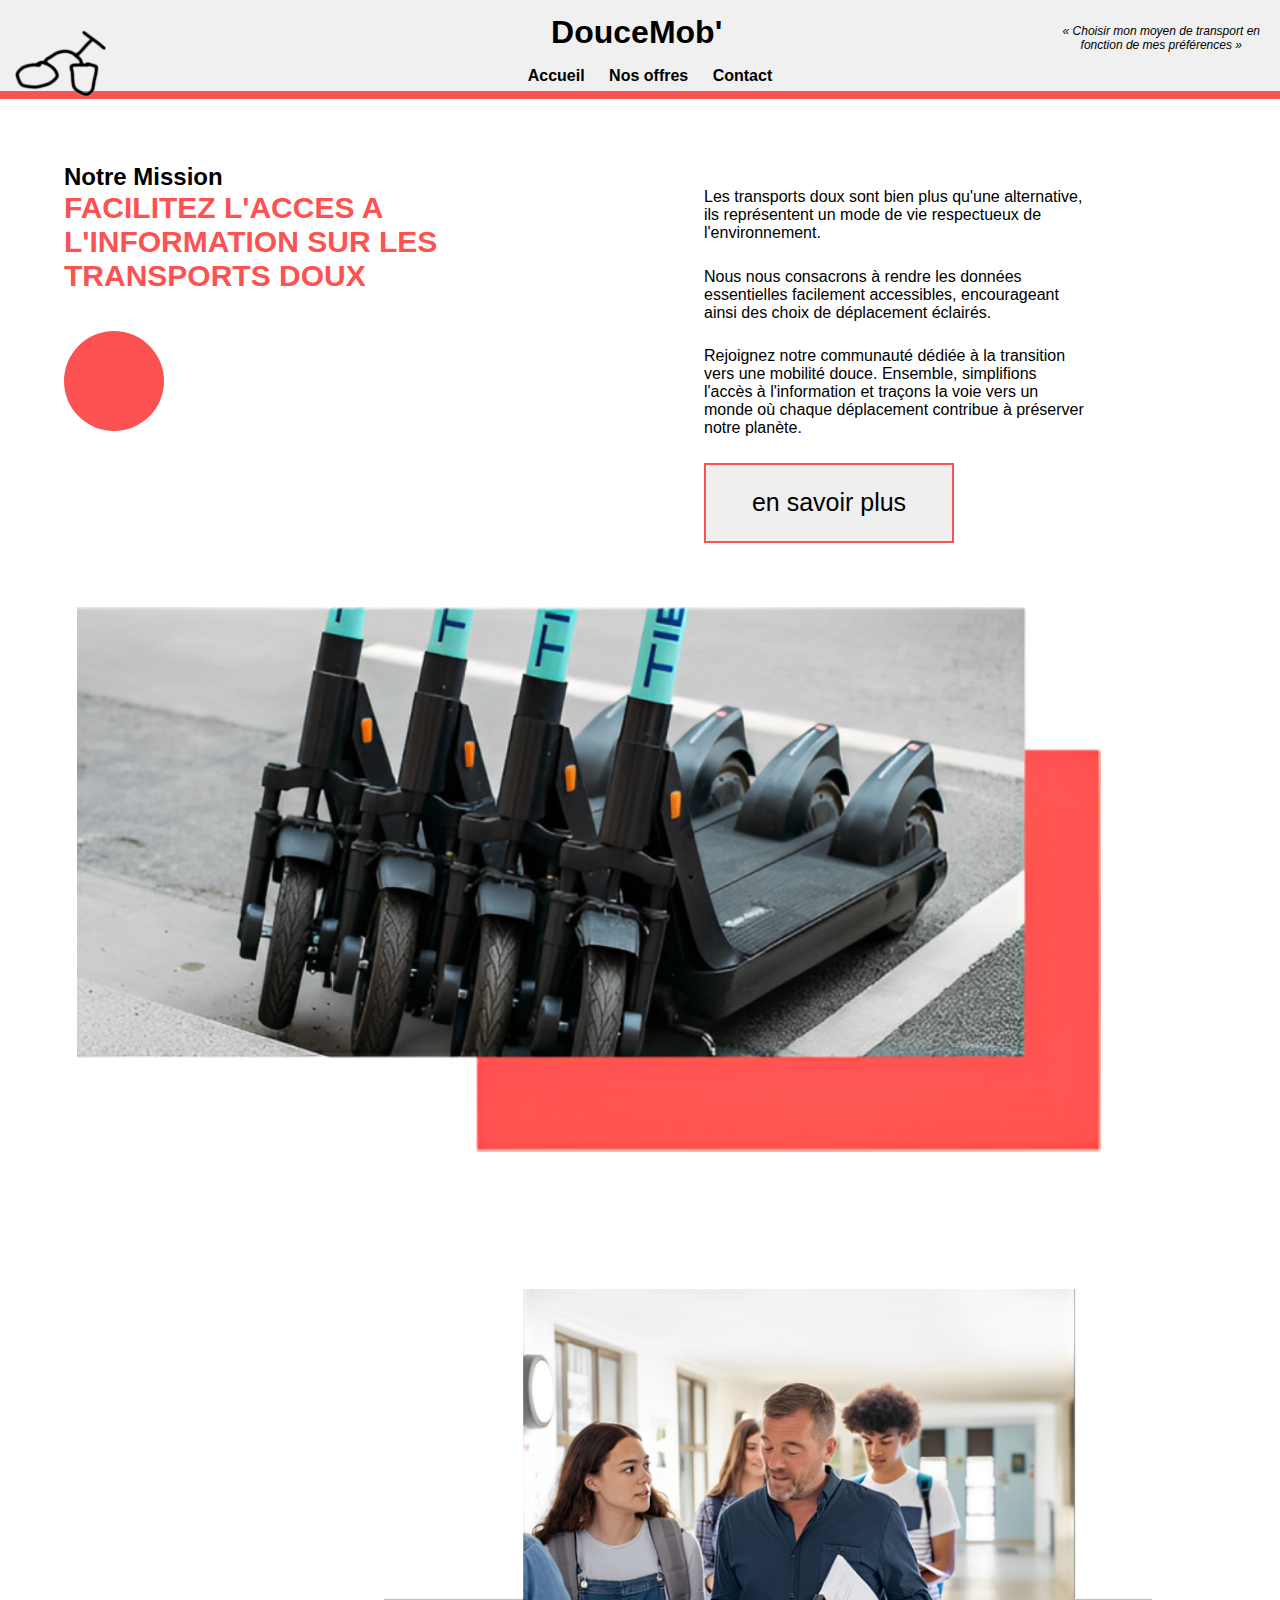
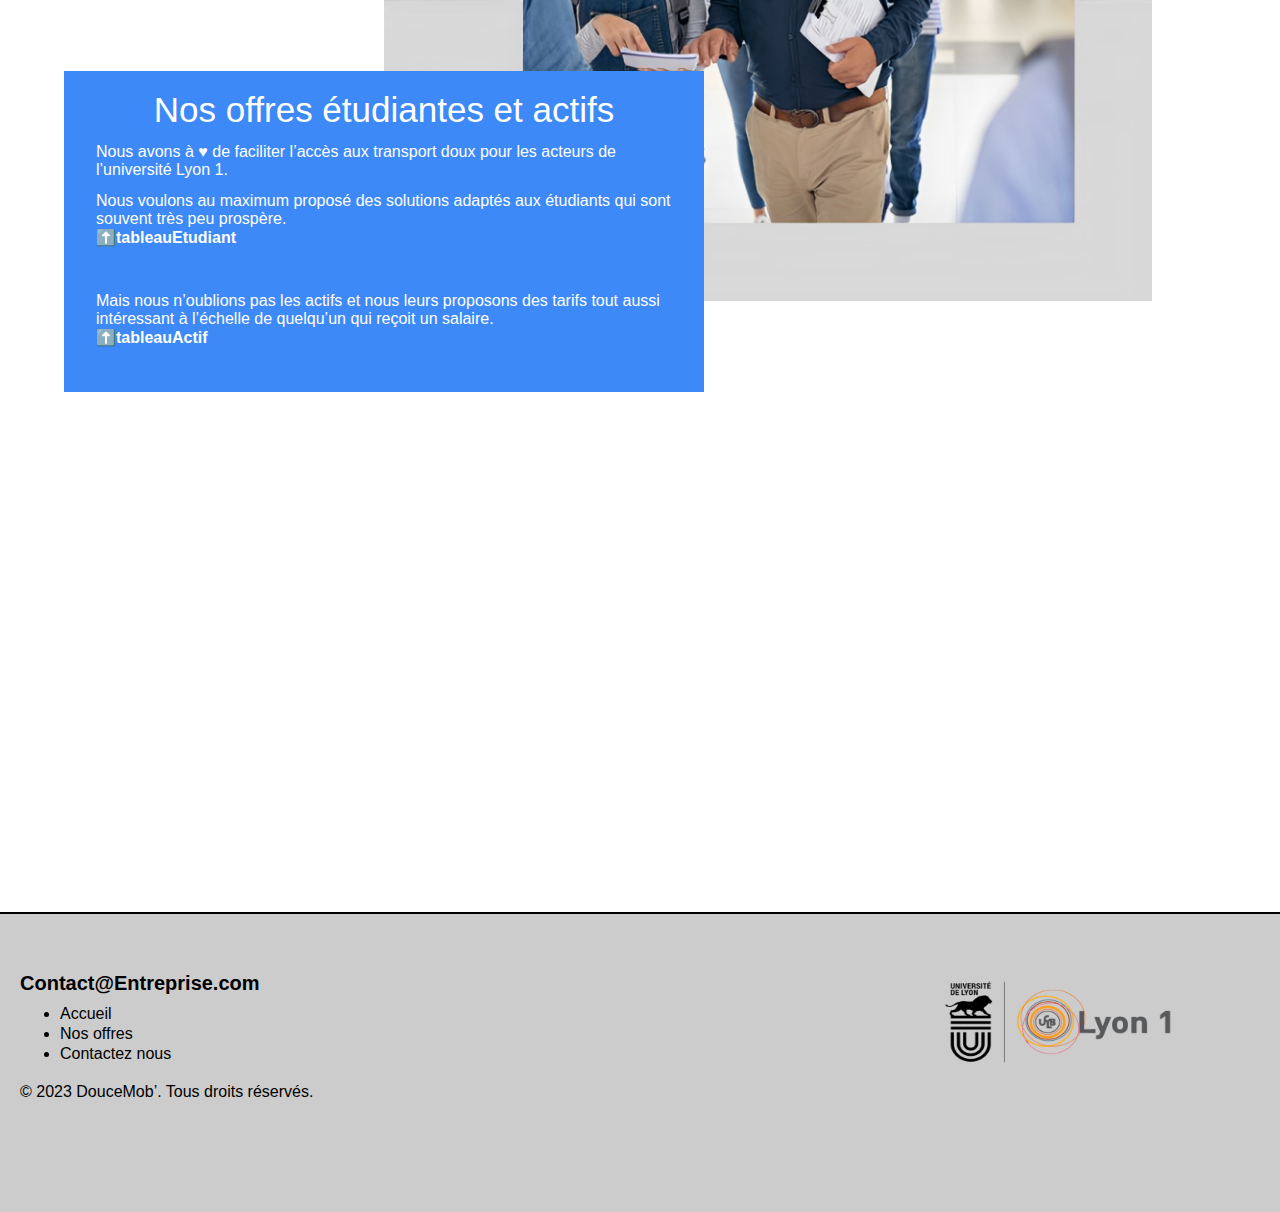
<file: offres.html>
<!DOCTYPE html>
<html lang="fr">
<head>
    <meta charset="UTF-8">
    <meta name="viewport" content="width=device-width, initial-scale=1.0">
    <link href='https://unpkg.com/boxicons@2.1.4/css/boxicons.min.css' rel='stylesheet'>
    <link rel="stylesheet" href="https://fonts.googleapis.com/css2?family=Material+Symbols+Outlined:opsz,wght,FILL,GRAD@20..48,100..700,0..1,-50..200" />
    <link rel="stylesheet" href="offres.css">
    <title>Nos offres</title>
</head>
<body id="top">
    <header>
        <nav>
            <div class="navbar-computer">
                <div class="top-header">
                    <a href="index.html"><img id="logoRect" src="./assets/logDM.png" alt="logoRect"></a>
                    <h1>DouceMob'</h1>
                    <p>&laquo; Choisir mon moyen de transport en <br> fonction de mes préférences &raquo;</p>
                </div>
                <div class="header-center-bottom">
                    <ul>
                        <li class="Accueil"><a href="/">Accueil</a></li>
                        <li class="Offres"><a href="offres.html">Nos offres</a>
                            <ul class="dropdown offres">
                                <li><a href="">Etudiant (17-25 ans)</a></li>
                               <li class="divider"></li>
                                <li><a href="">Employés Lyon 1 et autres</a></li>
                                <li class="divider"></li>
                                <li><h3>Nos services:</h3></li>
                                <li class="velo"><a href="offres.html#velov">Vélo</a></li>
                                <li class="trotti"><a href="offres.html#trottinette">Trottinette</a></li>
                                <li class="Segway"><a href="offres.html#segway">Segway</a></li>
                                <li class="divider"></li> 
                            </ul>
                        </li>
                        <li class="Contact" ><a href="contact.html">Contact</a></li>
                    </ul>
                </div>
            </div>
            <div class="navbar-mobile">
                <input type="checkbox" name="checkbox-nav" id="checknav"><label for="checknav"><span class="material-symbols-outlined">menu</span><img id="logoRect" src="./assets/logDM.png" alt="logoRect"></label>
                <div class="header-center-bottom">
                    <ul>
                        <li class="Accueil"><a href="/">🏠Accueil</a></li>
                        <li class="Offres"><a href="offres.html">🌟Nos offres</a></li>
                        <li class="Contact" ><a href="contact.html">📧Contact</a></li>
                    </ul>
                </div>
            </div>
            <hr>
        </nav>
    </header>
    <main>
        <div class="intro1">
            <div class="flex-container-intro1">
                <div class="left-container-intro1">
                    <h2>Notre Mission</h2>
                    <p>FACILITEZ L'ACCES A L'INFORMATION SUR LES TRANSPORTS DOUX</p>
                    <div class="cercle">
                        <p>cercle</p>
                    </div>
                </div>
                <div class="right-container">
                    <p>
                        Les transports doux sont bien plus qu'une alternative, ils représentent un mode de vie respectueux de l'environnement. 
                        <br>
                    </p>
                    <p>
                        Nous nous consacrons à rendre les données essentielles facilement accessibles, encourageant ainsi des choix de déplacement éclairés.
                        <br>
                    </p>
                    <p>
                        Rejoignez notre communauté dédiée à la transition vers une mobilité douce. Ensemble, simplifions l'accès à l'information et traçons la voie vers un monde où chaque déplacement contribue à préserver notre planète.
                        <br>
                    </p>
                    <button>en savoir plus</button>
                </div>
            </div>
            <div class="img-mission">
                <img src="./assets/section1.png" alt="image représentant des Trottinette" id="section1-img">
            </div>
        </div>
        <div class="possibilités">
          <!--  <h2>Les possibilités</h2>
            <hr>-->
        </div>



        <div class="section-offres">
            <img src="./assets/actif.png" alt="etudiant et professeur">
            <div class="offres-blabla">
                <h3>Nos offres étudiantes et actifs</h3>
                <p>
                    Nous avons à ♥ de faciliter l’accès aux transport
                    doux pour les acteurs de l’université Lyon 1.
                </p>    
                <p>    
                    Nous voulons au maximum proposé des solutions
                    adaptés aux étudiants qui sont souvent très peu
                    prospère.
                </p>
                <details>
                    <summary>tableauEtudiant</summary>
                    <table>
                        <tr>
                            <th id="execption"></th>
                            <th>Offre à l'unité</th>
                            <th>durée (min)</th>
                            <th>offres à l'année(17-25 ans)</th>
                        </tr>
                        <tr>
                            <td>velo'v</td>
                            <td>TCL</td>
                            <td>segway</td>
                            <td>TIER</td>
                        </tr>
                        <tr>
                            <td>1.80€</td>
                            <td>2.00€</td>
                            <td>7.00€</td>
                            <td>1€ + 0.20€</td>
                        </tr>
                        <tr>
                            <td>30</td>
                            <td>1h</td>
                            <td>1h</td>
                            <td>∞</td>
                        </tr>
                        <tr>
                            <td>16.5€</td>
                            <td>250€</td>
                            <td>450€</td>
                            <td>(4.99€ mensuel) soit 59.88€</td>
                        </tr>
                    </table>
                </details>
                <p>
                    Mais nous n’oublions pas les actifs et nous leurs
                    proposons des tarifs tout aussi intéressant à
                    l’échelle de quelqu’un qui reçoit un salaire. 
                </p>
                <details>
                    <summary>tableauActif</summary>
                    <table>
                        <tr>
                            <th id="execption"></th>
                            <th>Offre à l'unité</th>
                            <th>durée (min)</th>
                            <th>offres à l'année(17-25 ans)</th>
                        </tr>
                        <tr>
                            <td>velo'v</td>
                            <td>TCL</td>
                            <td>segway</td>
                            <td>TIER</td>
                        </tr>
                        <tr>
                            <td>1.80€</td>
                            <td>2.00€</td>
                            <td>7.00€</td>
                            <td>1€ + 0.20€</td>
                        </tr>
                        <tr>
                            <td>30</td>
                            <td>1h</td>
                            <td>1h</td>
                            <td>∞</td>
                        </tr>
                        <tr>
                            <td>25€</td>
                            <td>852.8€</td>
                            <td>528€</td>
                            <td>(4.99€ mensuel) soit 59.88€</td>
                        </tr>
                    </table>
                </details>
            </div>
        </div>
    </main>
    <footer>
        <br>
        <div class="flex-container-footer">
            <section>
                <h2>Contact@Entreprise.com</h2>
                <ul>
                    <li><a href="index.html">Accueil</a></li>                    
                    <li><a href="offres.html#top">Nos offres</a></li>                    
                    <li><a href="contact.html">Contactez nous</a></li>
                </ul>
                <br>
                <p>© 2023 DouceMob’. Tous droits réservés.</p>
            </section>
            <img id="footer-logo" src="./assets/Lyon1.png" alt="logo">
        </div>
    </footer>
</body>
</html>
</file>
<file: offres.css>
/* Format ordinateur */
@media (min-width: 500px) {
    *{
        font-family: 'Gill Sans', 'Gill Sans MT', Calibri, 'Trebuchet MS', sans-serif;
        box-sizing: border-box;
        resize: none;   
        top: 0;
        margin: 0; 
    }

    body {
        font-family: Arial, sans-serif;
    }

    /*header BAR*/
    nav {
        background-color: #f0f0f0;
        width: 100%;
        top: 0;
        position: relative;
        z-index: 1;
    }
    
    .navbar-mobile{
        display: none;
    }

    .top-header {
        display: flex;
        justify-content: space-between;
        align-items: center;
        height: 100%;
    }

    .top-header a {
        margin-top: 2%;
        margin-left: 1%;
        width: 70px;
        height: 40px;
        cursor: pointer;
        text-decoration: none;
    }

    .top-header #logoRectComputer{
        width: 70px;
        height: 40px;
        cursor: pointer;
    }

    .top-header h1{
        font-weight: bold;
        margin-left: 10%;
    }

    .top-header p {
        text-align: center;
        font-style: italic;
        font-size: 12px;
        margin-right: 20px;
        margin-top: 10px;
    }

    .header-center-bottom {
        display: flex;
        align-items: center;
        justify-content: center;
        height: 20px;
        background-color: #f0f0f0;
        padding: 10px;
        padding-bottom: 15px;
    }

    .header-center-bottom li {
        display: inline-block;
        margin-right: 20px;
        font-weight: bold;
        position: relative; 
    }

    .header-center-bottom li a {
        text-decoration: none;
        color: black;
        position: relative;
    }

    .header-center-bottom li a::before {
        content: "";
        position: absolute;
        width: 100%;
        height: 2px;
        bottom: 0;
        left: 0;
        background-color: #FC5252;
        visibility: hidden;
        transform: scaleX(0);
        transition: transform 0.4s ease-in-out;
    }

    .header-center-bottom li a:hover::before {
        visibility: visible;
        transform: scaleX(1);
    }

    .divider {
        height: 2px; 
        background-color: #000; 
        margin-bottom: 0;
        margin-top: 10px;
        width: 95%;
    }

    .dropdown.offres {
        position: absolute;
        width: 200px;
        height: 280px;
        top: 22px; 
        opacity: 0;
        visibility: hidden;
        padding: 10px;
        border: 1px solid #ccc;
        z-index: 1; 
        background: #fff; 
        transition: 0.3s ease-in-out;
    }

    .header-center-bottom li:hover .dropdown.offres {
        opacity: 1;
        visibility: visible;
    }

    .dropdown.offres li {
        display: block;
        margin-top: 10px;
    }

    .dropdown.offres li a {
        color: black;
        font-weight: normal;
    }

    .dropdown.offres li h3 {
        text-align: center;
    }

    .dropdown.offres li a::after {
        content: url(./assets/rightArrow.png); /*Pour le moment, on utilise une fleche*/
        margin-left: 5px;
    }

    .header-center-bottom .dropdown.offres li a::before, .header-center-bottom .dropdown.services li a::before {
        transition: none; 
        text-decoration: none;
    }
    
    header hr {
        border-style: solid none;
        border-color: #FC5252;
        border-width: 4px;
        height: 6px;
    }

    /*MAIN SECTION*/
    main {
        background-color: #fff;
        margin-top: 60px;
    }

    .intro1 {
        width: 100%;
        margin-bottom: 7%;
    }

    .intro1 .flex-container-intro1 {
        display: flex;
        flex-direction: row;
        justify-content: space-between;
        margin-top: 5%;
        margin-bottom: 5%;
    }
    
    .intro1 .left-container-intro1 {
        width: 30%;
        margin-left: 5%;
    }

    .intro1 .left-container-intro1 h1 {
        font-size: 40px;
        margin-bottom: 10px;
        font-weight: lighter;
    }

    .intro1 .left-container-intro1 p {
        font-size: 30px;
        margin-bottom: 10px;
        font-weight: bold;
        color: #FC5252;
    } 

    .intro1 .flex-container-intro1 .left-container-intro1 .cercle {
        margin-top: 10%;
        height: 100px;
        width: 100px;
        border-radius: 50%;
        background-color: #FC5252;
    }

    .intro1 .flex-container-intro1 .left-container-intro1 .cercle p {
        display: none;
    }

    .intro1 .flex-container-intro1  .right-container {
        width: 40%;
        margin-right: 5%;
    }

    .intro1 .flex-container-intro1  .right-container p {
        margin-top: 5%;
        width: 75%;
    }

    .intro1 .flex-container-intro1  .right-container button {
        margin-top: 5%;
        border: #FC5252 2px solid;
        height: 80px;
        width: 250px;
        font-size: 25px;
    }

    .intro1 .flex-container-intro1  .right-container button:hover {
        background-color: #FC5252;
        color: #fff;
    }

    .intro1 .img-mission {
        width: 100%;
        display: flex;
        justify-content: center;
        align-items: center;
    }

    .intro1 .img-mission img {
        width: 80vw;
        margin-right: 8%;
    }

    .section-offres{
        display: flex;
        flex-direction: column;
        justify-content: center;
        align-items: center;
        height: 80vh;
        width: 100%;
        margin-bottom: 20%;
    }

    .section-offres img {
        margin-left: 20%;
        width: 60vw;
    }

    .section-offres .offres-blabla{
        background-color: #3D89F8;
        width: 50vw;
        color: #fff;
        margin-right: 40%;
        margin-top: -18%;
    }

    .section-offres .offres-blabla h3{
        font-size: 35px;
        font-weight: lighter;
        text-align: center;
        margin-top: 3%;
    }

    .section-offres .offres-blabla p {
        padding-left: 5%;
        padding-right: 4%;
        margin-top: 2%;
    }

    .section-offres .offres-blabla details {
        padding-left: 5%;
        padding-right: 4%;
        margin-bottom: 5vh;
    }

    .section-offres .offres-blabla table {
        width: 100%;
        border-collapse: collapse;
        margin-top: 10px;
    }
    
    .section-offres .offres-blabla th, td {
        border: 1px solid #eee;
        padding: 8px;
        text-align: left;
    }
    
    .section-offres .offres-blabla th {
        background-color: #9ac2ff;
    }

    .section-offres .offres-blabla #execption {
        background-color: #3D89F8;
        border: none;
    }
    
    .section-offres .offres-blabla summary {
        cursor: pointer;
        font-weight: bold;
        list-style-type: "⬆️";
    }

    .section-offres .offres-blabla details[open] summary{
        list-style-type: "⬇️";
    }

    .possibilities {
        display: flex;
        flex-direction: column;
        justify-content: center;
        align-items: center;
    }

    .possibilities>div {
        display: flex;
        justify-content: space-around;
        align-items: center;
        padding: 5%;
    }

    .possibilities img {
        width: 40vw;
        height: 20vh;
        height: auto;
        border-radius: 10px;
    }

    .possibilities .tier {
        width: 95vw;
        height: 80vh;
        border: 5px solid #FC5252;
        background: url(./assets/trotinnette.gif) no-repeat center center;
        background-size: cover;
    }

    .possibilities .tier-text h3 {
        font-size: 25px;
    }

    .possibilities .tier-text p {
        font-size: 12px;
        max-height: 280px;
    }

    .possibilities>div>div {
        background: #D9D9D9;
        box-shadow: 5px 5px 5px 5px rgba(0, 0, 0, 0.25);
        width: 25%;
        height: auto;
        display: flex;
        flex-direction: column;
        padding: 1.5%;
    }

    .possibilities p {
        color: #414447;
        text-align: center;
        font-family: 'Inter', sans-serif;
        font-size: 12px;
        line-height: 1.6;
        letter-spacing: 0.5px;
    }

    .possibilities h2 {
        font-family: 'Gill Sans', 'Gill Sans MT', Calibri, 'Trebuchet MS', sans-serif;
        font-size: 40px;
        color: #080808;
        transition: all 0.4s ease 0s;
        text-align: center;
    }

    .possibilities h3 {
        font-family: 'Gill Sans', 'Gill Sans MT', Calibri, 'Trebuchet MS', sans-serif;
        font-size: 30px;
        font-weight: 900;
        color: #080808;
        text-align: left;
        color: #FC5252;
    }

    .possibilities hr {
        border: 4px solid #FC5252;
        width: 20%;
        margin: 0 auto;
        margin-top: 1%;
    }
    .possibilities a {
        text-decoration: none;
    }

    /*FOOTER*/
    footer {
        background-color: #ccc; 
        border-top: 2px solid #000;
        bottom: 0;
        left: 0;
        width: 100vw;
        height: 300px;
        color: #000;
        padding: 20px;
        position: relative;
    }

    footer ul li {
        margin: 2px 0;
    }

    footer ul li a {
        text-decoration: none;
        color: #000;
    }

    footer ul li a:hover {
        text-decoration: underline;
        color: #fff;
    }

    .flex-container-footer {
        display: flex;
        position: relative;   
        padding-top: 20px;
    }

    .flex-container-footer h2 {
        font-size: 20px;
        margin-bottom: 10px;
    }

    #footer-logo {
        width: 250px;
        height: 150px;
        margin: 0 auto;
        margin-left: 50%;
        margin-top: -2%;
    }
}






@media(max-width: 930px){
    #footer-logo {
        display: none;
    }
}





@media(max-width: 490px){
    *{
        top: 0;
        margin: 0;
        font-family: 'Gill Sans', 'Gill Sans MT', Calibri, 'Trebuchet MS', sans-serif;
        box-sizing: border-box;
        outline: none;
    }
    
    body {
        font-family: Arial, sans-serif;
    }
    
    /*header BAR*/
    nav {
        background-color: #f0f0f0;
        width: 100%;
        top: 0;
        position: relative;
        z-index: 1;
    }

    .navbar-computer{
        display: none;
    }

    .navbar-mobile img {
        height: 30px;
        margin-left: 40%;
    }

    /*Permet de cacher et d'afficher le menu burger*/
    .header-center-bottom {
        display: none;
    }
    
    #checknav{
        display: none;
        margin-bottom: 5%;
    }

    #checknav:checked ~ .header-center-bottom {
        display: block;
    }
    
    .header-center-bottom ul {
        margin-top: 3%;
        margin-bottom: 3%;
        margin-right: 14%;
        display: flex;
        flex-direction: row;
        justify-content: space-between;
    }
    
    .header-center-bottom li {
        list-style: none;
    }
    
    .header-center-bottom li a {
        text-decoration: none;
        color: black;
        position: relative;
        display: table;
    }

    .header-center-bottom li a:hover {
        text-decoration: underline;
        color: #fff;
    }
    
    header hr {
        border-style: solid none;
        border-color: #FC5252;
        border-width: 4px;
        height: 6px;
    }
    
    /*MAIN SECTION*/
    main {
        background-color: #fff;
        margin-top: 60px;
    }

    .intro1 {
        width: 100%;
    }

    .intro1 .flex-container-intro1 {
        display: flex;
        flex-direction: column;
        margin-top: 5%;
        margin-bottom: 5%;
    }
    
    .intro1 .left-container-intro1 {
        width: 100%;
    }

    .intro1 .left-container-intro1 h2 {
        font-size: 25px;
        margin-bottom: 10px;
        font-weight: lighter;
        text-align: left;
        width: 80%;
        margin-left: 10%;
    }

    .intro1 .left-container-intro1 p {
        font-size: 25px;
        margin-bottom: 10px;
        font-weight: bold;
        color: #FC5252;
        text-align: left;
        width: 80%;
        margin-left: 10%;
    } 

    .intro1 .flex-container-intro1 .left-container-intro1 .cercle {
        margin-top: 10%;
        height: 100px;
        width: 100px;
        border-radius: 50%;
        background-color: #FC5252;
        margin-left: 5%;
    }

    .intro1 .flex-container-intro1 .left-container-intro1 .cercle p {
        display: none;
    }

    .intro1 .flex-container-intro1  .right-container {
        width: 100%;
    }

    .intro1 .flex-container-intro1  .right-container p {
        margin-top: 5%;
        padding: 5px;
        width: 80%;
        margin-left: 10%;
        text-align: left;
    }

    .intro1 .flex-container-intro1  .right-container button {
        margin-top: 5%;
        border: #FC5252 2px solid;
        height: 80px;
        width: 250px;
        font-size: 25px;
        margin-left: 10%;
    }

    .intro1 .flex-container-intro1  .right-container button:hover {
        background-color: #FC5252;
        color: #fff;
    }

    .intro1 .img-mission {
        width: 100vw;
    }

    .intro1 .img-mission img {
        width: 80vw;
        margin-right: 8%;
    }

    .possibilités h2 {
        font-size: 40px;
        font-weight: lighter;
        text-align: center;
    }

    .possibilités hr {
        border-style: solid none;
        border-color: #FC5252;
        border-width: 4px;
        height: 6px;
        width: 17%;
        margin-top: 3px;
        margin-left: 41.5%;
    }
    
    .possibilities {
        display: flex;
        flex-direction: column;
        justify-content: center;
        align-items: center;
    }

    .possibilities>div {
        display: flex;
        justify-content: space-around;
        align-items: center;
        padding: 5%;

    }

    .possibilities img {
        width: 40vw;
        height: 20vh;
        height: auto;
        border-radius: 10px;
    }

    .possibilities .tier {
        margin-top: -6%;	
        width: 95vw;
        height: 70vh;
        border: 5px solid #FC5252;
    }

    .possibilities .tier-text {
        display: flex;
        flex-direction: column;
        justify-content: center;
        align-items: center;
    }

    .possibilities>div>div {
        background: #D9D9D9;
        box-shadow: 5px 5px 5px 5px rgba(0, 0, 0, 0.25);
        width: 25%;
        height: auto;
        display: flex;
        flex-direction: column;
        padding: 1.5%;
    }

    .possibilities p {
        color: #414447;
        text-align: center;
        font-family: 'Inter', sans-serif;
        font-size: 12px;
        line-height: 1.6;
        letter-spacing: 0.5px;
    }

    .possibilities h2 {
        font-family: 'Gill Sans', 'Gill Sans MT', Calibri, 'Trebuchet MS', sans-serif;
        font-size: 40px;
        color: #080808;
        transition: all 0.4s ease 0s;
        text-align: center;
    }

    .possibilities h3 {
        font-family: 'Gill Sans', 'Gill Sans MT', Calibri, 'Trebuchet MS', sans-serif;
        font-size: 30px;
        font-weight: 900;
        color: #080808;
        text-align: left;
        color: #FC5252;
    }

    .possibilities hr {
        border: 4px solid #FC5252;
        width: 20%;
        margin: 0 auto;
        margin-top: 1%;
    }
    .possibilities a {
        text-decoration: none;
    }

    .section-offres{
        display: flex;
        flex-direction: column;
        justify-content: center;
        align-items: center;
        height: 80vh;
        width: 100%;
        margin-bottom: 50%;
    }

    .section-offres img {
        width: 100vw;
        margin-right: 5%;
    }

    .section-offres .offres-blabla{
        background-color: #3D89F8;
        width: 90vw;
        color: #fff;
        margin-bottom: 10vh;
        margin-top: -10vh ;
    }

    .section-offres .offres-blabla h3{
        font-size: 35px;
        font-weight: lighter;
        text-align: center;
        margin-top: 3%;
    }

    .section-offres .offres-blabla p {
        padding-left: 5%;
        padding-right: 4%;
        margin-top: 2%;
    }

    .section-offres .offres-blabla details {
        padding-left: 5%;
        padding-right: 4%;
        margin-bottom: 5vh;
    }

    .section-offres .offres-blabla table {
        width: 100%;
        border-collapse: collapse;
        margin-top: 10px;
    }
    
    .section-offres .offres-blabla th, td {
        border: 1px solid #eee;
        padding: 8px;
        text-align: left;
    }
    
    .section-offres .offres-blabla th {
        background-color: #9ac2ff;
    }

    .section-offres .offres-blabla #execption {
        background-color: #3D89F8;
        border: none;
    }
    
    .section-offres .offres-blabla summary {
        cursor: pointer;
        font-weight: bold;
        list-style-type: "⬆️";
    }

    .section-offres .offres-blabla details[open] summary{
        list-style-type: "⬇️";
    }    
    
    /*FOOTER*/
    footer {
        background-color: #ccc; 
        border-top: 2px solid #000;
        bottom: 0;
        left: 0;
        width: 100%;
        height: 300px;
        color: #000;
        padding: 20px;
        position: relative;
    }
    
    footer ul li {
        margin: 2px 0;
    }
    
    footer ul li a {
        text-decoration: none;
        color: #000;
    }
    
    footer ul li a:hover {
        text-decoration: underline;
        color: #fff;
    }
    
    .flex-container-footer {
        display: flex;
        position: relative;   
        padding-top: 20px;
    }
    
    .flex-container-footer h2 {
        font-size: 20px;
        margin-bottom: 10px;
    }
    
    #footer-logo {
        display: none;
    }
}

@media screen and (min-width: 813px) {
    .possibilities>div:nth-child(odd) {
        flex-direction: row-reverse;
    }

    .section-offres {
        margin-top: 10%;
        margin-bottom: 40%;
    }
}

@media screen and (max-width: 812px) {
    .possibilities>div {
        flex-direction: column;
    }

    .possibilities img {
        width: 100%;
        height: auto;
    }

    .section-offres {
        margin-top: 10%;
        margin-bottom: 40%;
    }


    .possibilities>div>div {
        width: 100%;
        height: 100%;
        margin-bottom: 30%;
    }
}
</file>
